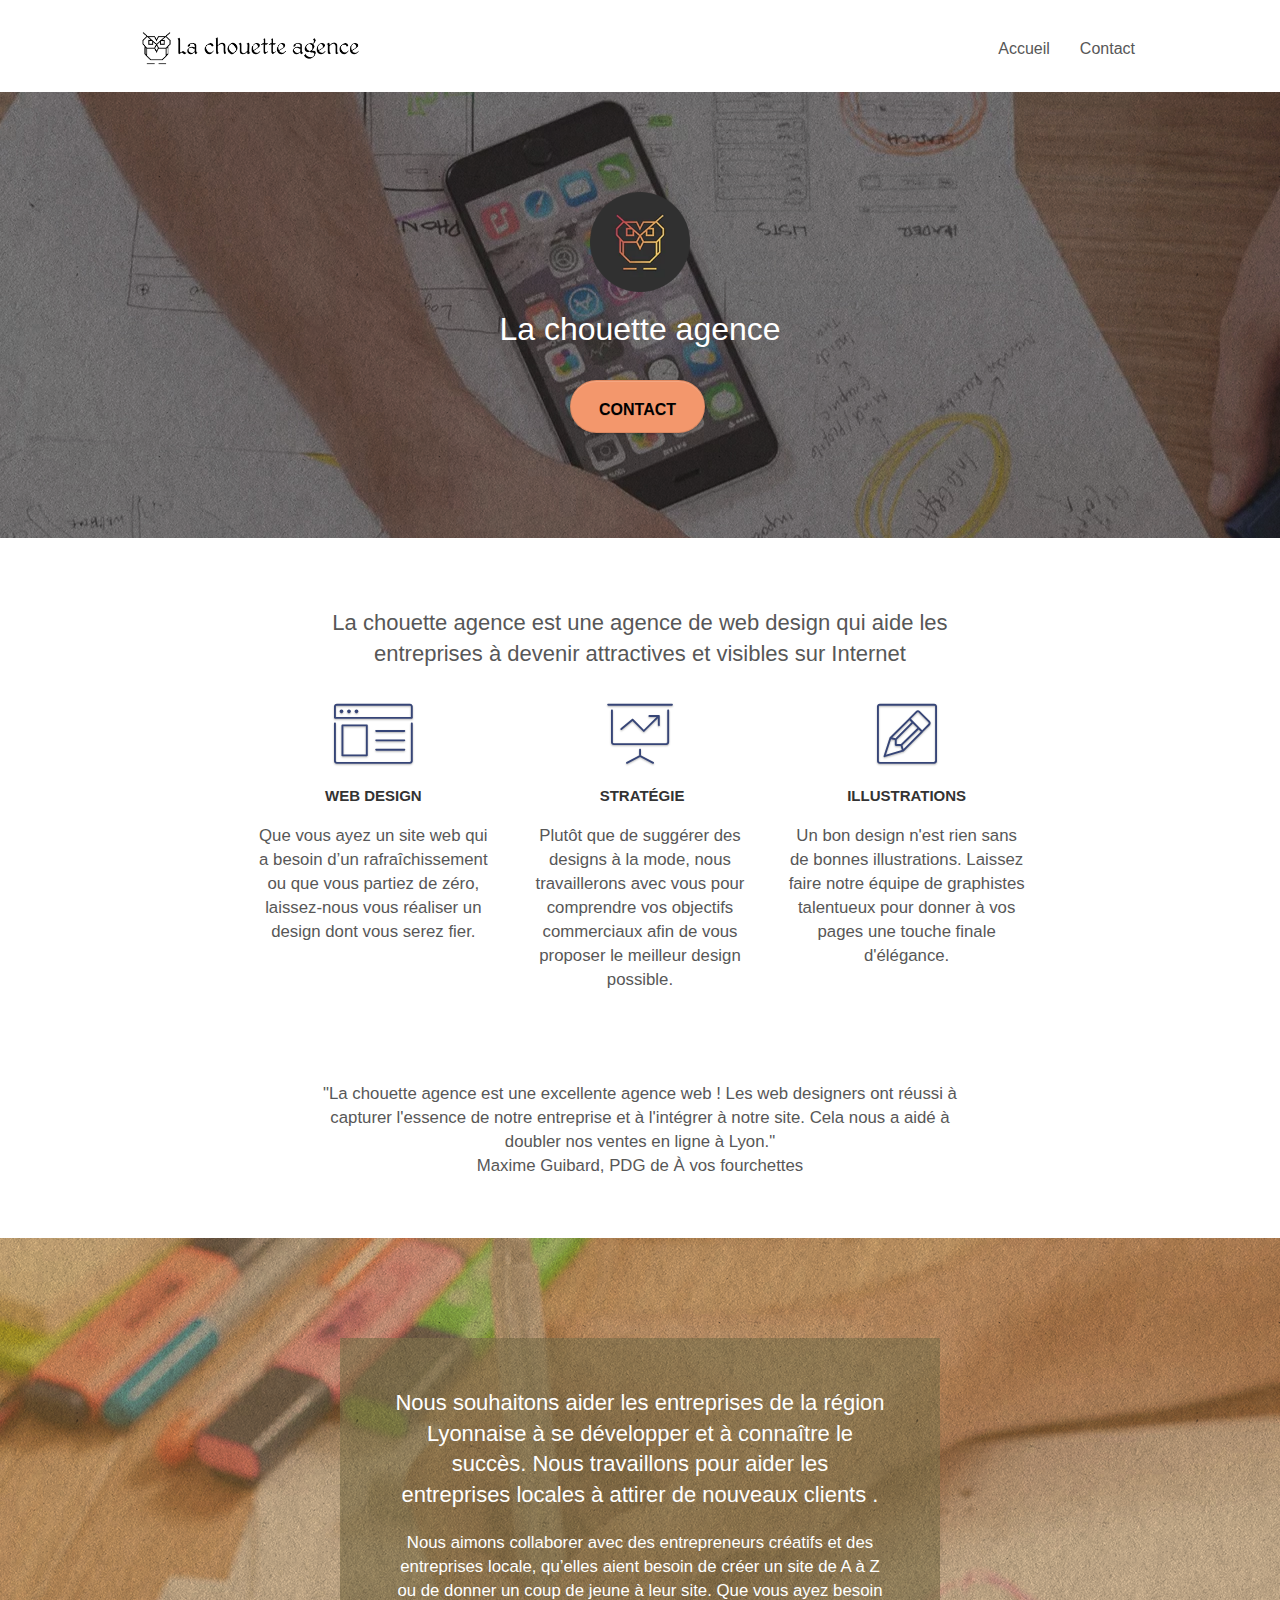
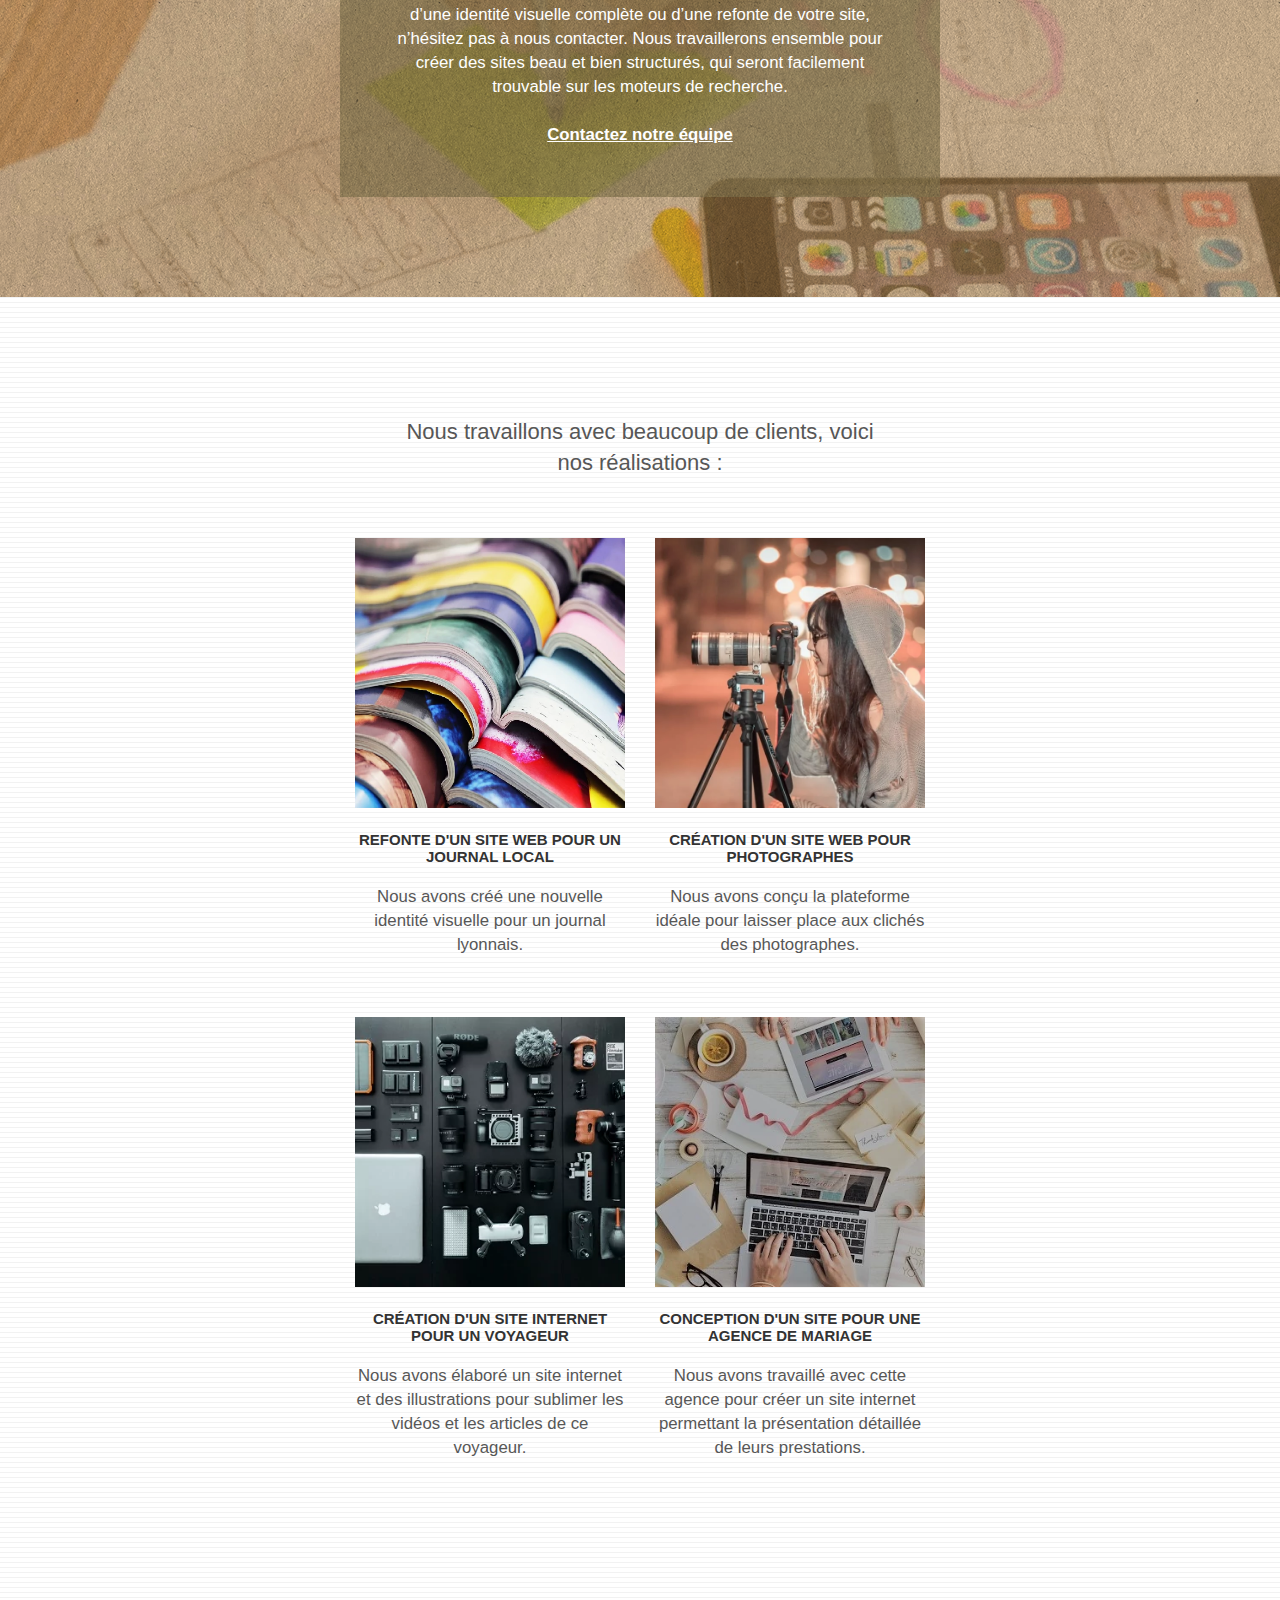
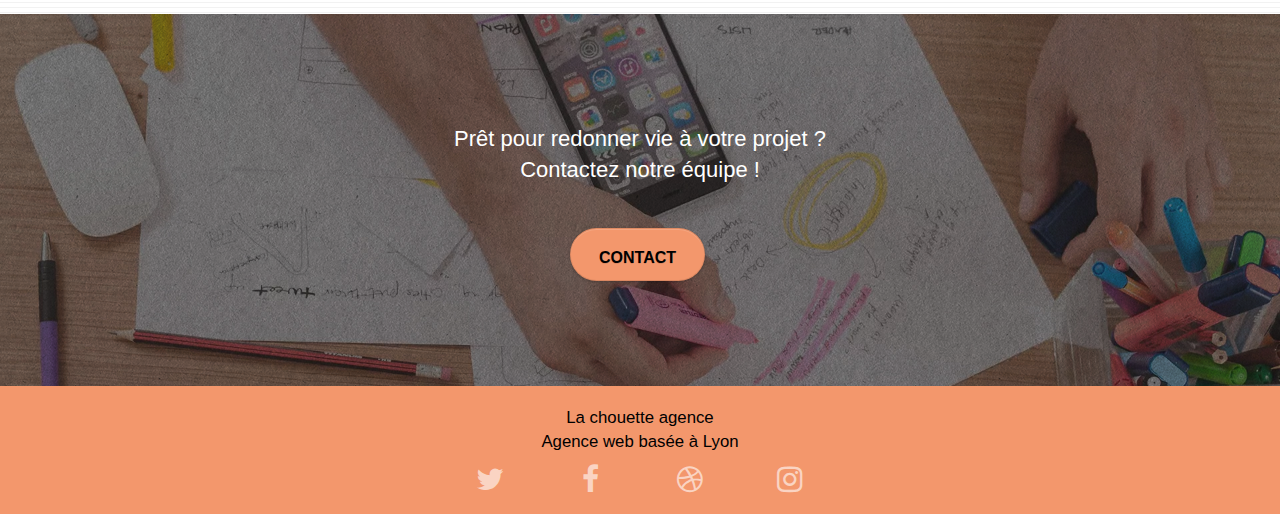
<file: index.html>
<!doctype html>

<!-- Changement : "Default" par "fr" -->
<html lang="fr">
<head>
    <meta charset="utf-8">

	<!-- Mots clés modifiés -->
    <meta name="keywords" content="Agence web à Lyon, stratégie web, web design, illustrations, design de site web, site web, web, internet, site internet, site">

	<!-- Contenu de description ajouté -->
	<meta name="description" content="La Chouette Agence est une entreprise de Web Design basée à Lyon">
    <meta name="viewport" content="width=device-width, initial-scale=1.0, viewport-fit=cover">
    <link rel="shortcut icon" type="image/x-icon" href="favicon.ico">
    
	<!-- CSS minifié -->
	<link rel="stylesheet" type="text/css" href="css/et-line.min.css">
	<link rel="stylesheet" href="https://stackpath.bootstrapcdn.com/bootstrap/3.4.1/css/bootstrap.min.css" integrity="sha384-HSMxcRTRxnN+Bdg0JdbxYKrThecOKuH5zCYotlSAcp1+c8xmyTe9GYg1l9a69psu" crossorigin="anonymous">
	<link rel="stylesheet" type="text/css" href="style.min.css">
	<link rel="stylesheet" href="https://cdnjs.cloudflare.com/ajax/libs/font-awesome/4.7.0/css/font-awesome.min.css" integrity="sha256-eZrrJcwDc/3uDhsdt61sL2oOBY362qM3lon1gyExkL0=" crossorigin="anonymous" />	

    <!-- JS minifié -->
	<script defer src="https://cdn.jsdelivr.net/npm/jquery@2.2.4/dist/jquery.min.js" integrity="sha256-BbhdlvQf/xTY9gja0Dq3HiwQF8LaCRTXxZKRutelT44=" crossorigin="anonymous"></script>
	<script defer src="https://stackpath.bootstrapcdn.com/bootstrap/3.4.1/js/bootstrap.min.js" integrity="sha384-aJ21OjlMXNL5UyIl/XNwTMqvzeRMZH2w8c5cRVpzpU8Y5bApTppSuUkhZXN0VxHd" crossorigin="anonymous"></script>
	<script defer src="js/blocs.min.js"></script>

	<!-- Ajout d'un titre -->
    <title>La Chouette Agence - Entreprise de Web Design - Lyon</title>
    
<!-- Analytics -->
<!-- Analytics END -->
    
</head>
<body>
<!-- Principal conteneur -->
<div class="page-container">
    
	<!-- bloc-0 -->
	<header class="bloc bgc-white l-bloc" id="bloc-0">
		<div class="container bloc-sm">
			<nav class="navbar row">
				<div class="navbar-header">
					<!-- Texte caché
					<div
						class="keywords"
						style="color:#cccccc;font-size:1px;">
						Agence web à paris, stratégie web, web design, illustrations, design de site web, site web,
						web, internet, site internet, site
					</div> -->
					<a class="navbar-brand" href="index.html">
						<img src="img/la-chouette-agence.webp"
							alt="lyon web design logo agence web meilleure agence"
							title="La chouette agence à Lyon" />
					</a>
					<!-- Texte caché
					<div
						class="keywords"
						style="color:#cccccc;font-size:1px;">
						Agence web à paris, stratégie web, web design, illustrations, design de site web, site web,
						web, internet, site internet, site
					</div> -->
					<button
						id="nav-toggle"
						type="button"
						class="ui-navbar-toggle navbar-toggle"
						data-toggle="collapse"
						data-target=".navbar-1">
						<span class="sr-only">Toggle navigation</span>
						<span class="icon-bar"></span>
						<span class="icon-bar"></span>
						<span class="icon-bar"></span>
					</button>
				</div>
				<div class="collapse navbar-collapse navbar-1 special-dropdown-nav">
					<ul class="site-navigation nav navbar-nav">
						<li>
							<a href="index.html" title="Retourner à l'accueil">Accueil</a>
						</li>
						<li>
							<a href="contact.html" title="Nous contacter">Contact</a>
						</li>
					</ul>
				</div>
			</nav>
		</div>
	</header>
	<!-- bloc-0 END -->

	<!-- bloc-1-presentation -->
	<section class="bloc bgc-dark-slate-blue bg-banniere d-bloc bg-t-edge bloc-bg-texture texture-paper b-parallax" id="bloc-1-hero">
		<div class="container bloc-lg">
			<div class="row tight-width-whitespace">
				<div class="col-sm-12">
					<img src="img/logo.webp"
						class="center-block image-resize-mode logo"
						alt="La chouette agence, agence web Lyon, création logo lyon"
						title="La chouette agence, agence web Lyon"
					/>
					<h1 class="text-center hero-bloc-text tc-white ">
						La chouette agence
					</h1>
					<div class="text-center">
						<a href="contact.html"
						id="cta-hero"
						class="btn btn-lg btn-clean btn-rd cta-hero btn-atomic-tangerine"
						title="Nous contacter">
						Contact
						</a>
					</div>
				</div>
			</div>
		</div>
	</section>
	<!-- bloc-1-presentation END -->

	<!-- bloc-2-services -->
	<section class="bloc bgc-white l-bloc" id="bloc-2-services">
		<div class="container bloc-md">
			<div class="row">
				<div class="col-xs-12 col-md-8 col-md-offset-2 text-center">
					<h2>La chouette agence est une agence de web design qui aide
						les entreprises à devenir attractives et visibles sur Internet
					</h2>
					<!-- <img alt="agence web, agence web paris, web design paris, stratégie web" src="img/title.png" /> -->
				</div>
			</div>
			<div class="row voffset-lg med-width-whitespace">
				<div class="col-sm-4">
					<div class="text-center">
						<span class="et-icon-browser sm-shadow icon-dark-slate-blue icons icon-lg"></span>
					</div>
					<h3 class="mg-md text-center">
						Web design
					</h3>
					<p class="text-center ">
						Que vous ayez un site web qui a besoin d&rsquo;un rafraîchissement ou que vous partiez de zéro,
						laissez-nous vous réaliser un design dont vous serez fier.
					</p>
				</div>
				<div class="col-sm-4">
					<div class="text-center">
						<span class="et-icon-presentation sm-shadow icon-dark-slate-blue icons icon-lg"></span>
					</div>
					<h3 class="mg-md text-center">
						&nbsp;Stratégie
					</h3>
					<p class="text-center ">
						Plutôt que de suggérer des designs à la mode, nous travaillerons avec vous pour comprendre vos
						objectifs commerciaux afin de vous proposer le meilleur design possible.<br>
					</p>
				</div>
				<div class="col-sm-4">
					<div class="text-center">
						<span class="et-icon-edit sm-shadow icon-dark-slate-blue icons icon-lg"></span>
					</div>
					<h3 class="mg-md text-center">
						Illustrations
					</h3>
					<p class="text-center ">
						Un bon design n'est rien sans de bonnes illustrations. Laissez faire notre équipe de graphistes
						talentueux pour donner à vos pages une touche finale d'élégance.
					</p>
				</div>
			</div>
			<div class="row voffset-lg voffset">
				<div class="col-xs-12 col-md-8 col-md-offset-2 text-center">
					<!-- <img alt="agence web, agence web paris, web design paris, stratégie web" src="img/citation.png" /> -->
					<p class="citation">"La chouette agence est une excellente agence web ! Les
						web designers ont réussi à capturer l'essence de notre
						entreprise et à l'intégrer à notre site. Cela nous a aidé à
						doubler nos ventes en ligne à Lyon."<br />
						<span>Maxime Guibard, PDG de À vos fourchettes</span>
					</p>
				</div>
			</div>
		</div>
	</section>
	<!-- bloc-2-services END -->

	<!-- bloc-3-what-i-do -->
	<section class="bloc tc-white bgc-atomic-tangerine bg-presentation d-bloc bloc-bg-texture texture-paper b-parallax" id="bloc-3-what-i-do">
		<div class="container bloc-lg">
			<div class="row tight-width-whitespace black-background">
				<div class="col-sm-12">
					<h2 class="mg-md text-center tc-white">
						Nous souhaitons aider les entreprises de la région Lyonnaise à se développer et à connaître le succès.
						Nous travaillons pour aider les entreprises locales à attirer de nouveaux clients .<br>
					</h2>
					<p class="text-center white">
						Nous aimons collaborer avec des entrepreneurs créatifs et des entreprises locale, qu’elles aient besoin
						de créer un site de A à Z ou de donner un coup de jeune à leur site. Que vous ayez besoin d’une identité
						visuelle complète ou d’une refonte de votre site, n’hésitez pas à nous contacter. Nous travaillerons
						ensemble pour créer des sites beau et bien structurés, qui seront facilement trouvable sur les moteurs
						de recherche.
						<br>
						<br>
						<a class="ltc-white bold-link"
						href="contact.html"
						title="Nous contacter">
						Contactez notre équipe
						</a>
						<br>
					</p>
				</div>
			</div>
		</div>
	</section>
	<!-- bloc-3-what-i-do END -->

	<!-- bloc-4-portfolio -->
	<section class="bloc bgc-white bg-lines-h2-bg bg-repeat l-bloc" id="bloc-4-portfolio">
		<div class="container bloc-lg">
			<div class="row">
				<div class="col-xs-12 col-md-6 col-md-offset-3 text-center">
					<h2>Nous travaillons avec beaucoup de clients,
						voici nos réalisations :
					</h2>
					<!-- <img alt="agence web, agence web paris, web design paris, stratégie web" src="img/title2.png" /> -->
				</div>
			</div>
			<div class="row tight-width-whitespace portfolio-row">
				<div class="col-sm-6">
					<a href="#"
					data-lightbox="img/1.webp"
					data-gallery-id="gallery-1"
					data-caption="Refonte d'un site web pour un journal local"
					data-frame="snapshot-lb">
					<img src="img/1.webp"
							alt="lyon web design logo agence web meilleure agence et refonte site web journal"
							class="img-responsive portfolio-thumb"
							title="Refonte d'un site web pour un journal local"
						/>
					</a>
					<h3 class="mg-md text-center">
						Refonte d'un site web pour un journal local
					</h3>
					<p class="text-center">
						Nous avons créé une nouvelle identité visuelle pour un journal lyonnais.
					</p>
				</div>
				<div class="col-sm-6">
					<a href="#"
					data-lightbox="img/2.webp"
					data-gallery-id="gallery-1"
					data-caption="Création d'un site web pour photographes"
					data-frame="snapshot-lb">
					<img src="img/2.webp"
							alt="lyon web design logo agence web meilleure agence, Création d'un site web pour photographes"
							class="img-responsive portfolio-thumb"
							title="Création d'un site web pour photographes"
						/>
					</a>
					<h3 class="mg-md text-center">
						Création d'un site web pour photographes
					</h3>
					<p class="text-center">
						Nous avons conçu la plateforme idéale pour laisser place aux clichés des photographes.
					</p>
				</div>
			</div>
			<div class="row tight-width-whitespace portfolio-row">
				<div class="col-sm-6">
					<a href="#"
					data-lightbox="img/3.webp"
					data-gallery-id="gallery-1"
					data-caption="Création d'un site internet pour un voyageur"
					data-frame="snapshot-lb">
					<img src="img/3.webp"
							alt="lyon web design logo agence web meilleure agence, Création d'un site web pour voyageur"
							class="img-responsive portfolio-thumb"
							title="Création d'un site internet pour un voyageur"
						/>
					</a>
					<h3 class="mg-md text-center">
						Création d'un site internet pour un voyageur
					</h3>
					<p class="text-center">
						Nous avons élaboré un site internet et des illustrations pour sublimer les vidéos et les articles de ce voyageur.
					</p>
				</div>
				<div class="col-sm-6">
					<a href="#"
					data-lightbox="img/4.webp"
					data-gallery-id="gallery-1"
					data-caption="Conception d'un site pour une agence de mariage"
					data-frame="snapshot-lb">
					<img src="img/4.webp"
							alt="lyon web design logo agence web meilleure agence, Création d'un site web pour agence de mariage"
							class="img-responsive portfolio-thumb"
							title="Conception d'un site pour une agence de mariage"
						/>
					</a>
					<h3 class="mg-md text-center">
						Conception d'un site pour une agence de mariage
					</h3>
					<p class="text-center">
						Nous avons travaillé avec cette agence pour créer un site internet permettant la présentation détaillée de leurs prestations.
					</p>
				</div>
			</div>
		</div>
	</section>
	<!-- bloc-4-portfolio END -->

	<!-- bloc-5-cta -->
	<section class="bloc bgc-dark-slate-blue bg-banniere d-bloc bloc-bg-texture texture-paper" id="bloc-5-cta">
		<div class="container bloc-lg">
			<div class="row">
				<h2 class="mg-md text-center tc-white">
					Prêt pour redonner vie à votre projet ?<br>Contactez notre équipe !
				</h2>
				<div class="col-sm-12 text-center">
					<a href="contact.html"
					class="btn btn-atomic-tangerine btn-clean btn-rd btn-lg cta-hero"
					title="Nous contacter">
					Contact
					</a>
				</div>
			</div>
		</div>
	</section>
	<!-- bloc-5-cta END -->

	<!-- ScrollToTop Button -->
	<a class="bloc-button btn btn-d scrollToTop" onclick="scrollToTarget('1')"><span class="fa fa-chevron-up"></span></a>
	<!-- ScrollToTop Button END-->

	<!-- Footer - bloc-8 -->
	<footer class="bloc bgc-atomic-tangerine d-bloc" id="bloc-8">
		<div class="container bloc-sm">
			<div class="row">
				<div class="col-sm-12">
					<p class="text-center black">
						La chouette agence<br />
						Agence web basée à Lyon
					</p>
					<div class="row row-no-gutters social">
						<div class="col-sm-3">
							<div class="text-center">
								<a class="social"
									href="https://twitter.com/"
									title="Retrouvez-nous sur Twitter"
									target="_blank"
									rel="noopener">
									<span class="fa fa-twitter icon-md"></span>
								</a>
							</div>
						</div>
						<div class="col-sm-3">
							<div class="text-center">
								<a class="social"
									href="https://www.facebook.com/"
									title="Retrouvez-nous sur Facebook"
									target="_blank"
									rel="noopener">
									<span class="fa fa-facebook icon-md"></span>
								</a>
							</div>
						</div>
						<div class="col-sm-3">
							<div class="text-center">
								<a class="social"
									href="https://dribbble.com/"
									title="Retrouvez-nous sur Dribbble"
									target="_blank"
									rel="noopener">
									<span class="fa fa-dribbble icon-md"></span>
								</a>
							</div>
						</div>
						<div class="col-sm-3">
							<div class="text-center">
								<a class="social"
									href="https://www.instagram.com/"
									title="Retrouvez-nous sur Instagram"
									target="_blank"
									rel="noopener">
									<span class="fa fa-instagram icon-md"></span>
								</a>
							</div>
						</div>
						<!-- Texte caché
						<div
							class="keywords"
							style="color:#F3976C;">
							Agence web à paris, stratégie web, web design, illustrations, design de site web, site web,
							web, internet, site internet, site
						</div> -->
					</div>

					<!-- Liens inutiles pour le SEO -->
					<!-- <div class="row">
						<div class="col-sm-4">
							Partenaires
								<ul>
									<li><a href="voiture.com">voiture.com</a></li>
									<li><a href="pizza.com">pizza.com</a></li>
									<li><a href="matoiture.com">matoiture.com</a></li>
									<li><a href="immobilierseo.com">immobilierseo.com</a></li>
								</ul>		
						</div>
						<div class="col-sm-4">
							Annuaires liste 1
							<ul>
								<li><a href="annuaireagence.com">annuaireagence.com</a></li>
								<li><a href="annuaireseo.com">annuaireseo.com</a></li>
								<li><a href="annuairemarketing.com">annuairemarketing.com</a></li>
								<li><a href="123seoture.com">123seo.com</a></li>
								<li><a href="123site.com">123site.com</a></li>
								<li><a href="annuairewordpress.com">annuairewordpress.com</a></li>
								<li><a href="listeagence.com">listeagence.com</a></li>
								<li><a href="meilleuresagencesparis.com">meilleuresagencesparis.com</a></li>
								<li><a href="listeseo.com">listeseo.com</a></li>
							</ul>
						</div>
						<div class="col-sm-4">
							Annuaires liste 2
							<ul>
								<li><a href="betterseo.com">betterseo.com</a></li>
								<li><a href="ameliorerseo.com">ameliorerseo.com</a></li>
								<li><a href="seojuicelien.com">seojuicelien.com</a></li>
								<li><a href="meilleursliens.com">meilleursliens.com</a></li>
								<li><a href="liensagogo.com">liensagogo.com</a></li>
								<li><a href="backlink.com">backlink.com</a></li>
								<li><a href="linkjuiceannuaire.com">linkjuiceannuaire.com</a></li>
								<li><a href="remontersurgoogle.com">remontersurgoogle.com</a></li>
								<li><a href="vraiseofiable.com">vraiseofiable.com</a></li>
							</ul>
						</div>
					</div> -->
				</div>
			</div>
		</div>
	</footer>
	<!-- Footer - bloc-8 END -->

</div>
<!-- Principal conteneur END -->

</body>
</html>
</file>
<file: style.min.css>
body{margin:0;padding:0;background:#fff;overflow-x:hidden}a,button{transition:all .3s ease-in-out;outline:0!important}a:hover{text-decoration:none;cursor:pointer}#page-loading-blocs-notifaction{position:fixed;top:0;bottom:0;width:100%;z-index:100000;background:#fff url(img/pageload-spinner.gif) no-repeat center center}.bloc{width:100%;clear:both;background:50% 50% no-repeat;padding:0 50px;background-size:cover;position:relative}.bloc .container{padding-left:0;padding-right:0}.bloc-lg{padding:100px 50px}.bloc-md{padding:50px}.bloc-sm{padding:20px 50px}.bg-b-edge,.bg-bl-edge,.bg-br-edge,.bg-center,.bg-l-edge,.bg-r-edge,.bg-repeat,.bg-t-edge,.bg-tl-edge,.bg-tr-edge{background-size:auto!important}.bg-repeat{background:repeat}.bg-t-edge{background:top no-repeat}.bloc-bg-texture::before{content:"";background-size:2px 2px;position:absolute;top:0;bottom:0;left:0;right:0}.texture-paper::before{background:url(img/texture-paper.webp);background-size:280px 280px}.b-parallax{background-attachment:fixed}.d-bloc{color:rgba(255,255,255,.7)}.d-bloc button:hover{color:rgba(255,255,255,.9)}.d-bloc .icon-round,.d-bloc .icon-rounded,.d-bloc .icon-semi-rounded-a,.d-bloc .icon-semi-rounded-b,.d-bloc .icon-square{border-color:rgba(255,255,255,.9)}.d-bloc .divider-h span{border-color:rgba(255,255,255,.2)}.d-bloc .a-btn,.d-bloc .navbar a,.d-bloc .navbar-brand,.d-bloc a .icon-lg,.d-bloc a .icon-md,.d-bloc a .icon-sm,.d-bloc a .icon-xl,.d-bloc h1 a,.d-bloc h2 a,.d-bloc h3 a,.d-bloc h4 a,.d-bloc h5 a,.d-bloc h6 a,.d-bloc p a{color:rgba(255,255,255,.6)}.d-bloc .a-btn:hover,.d-bloc .navbar a:hover,.d-bloc .navbar-brand:hover,.d-bloc a:hover .icon-lg,.d-bloc a:hover .icon-md,.d-bloc a:hover .icon-sm,.d-bloc a:hover .icon-xl,.d-bloc h1 a:hover,.d-bloc h2 a:hover,.d-bloc h3 a:hover,.d-bloc h4 a:hover,.d-bloc h5 a:hover,.d-bloc h6 a:hover,.d-bloc p a:hover{color:rgba(255,255,255,1)}.d-bloc .navbar-toggle .icon-bar{background:rgba(255,255,255,1)}.d-bloc .btn-wire,.d-bloc .btn-wire:hover{color:rgba(255,255,255,1);border-color:rgba(255,255,255,1)}.d-bloc .panel{color:rgba(0,0,0,.5)}.d-bloc .panel button:hover{color:rgba(0,0,0,.7)}.d-bloc .panel icon{border-color:rgba(0,0,0,.7)}.d-bloc .panel .divider-h span{border-color:rgba(0,0,0,.1)}.d-bloc .panel .a-btn{color:rgba(0,0,0,.6)}.d-bloc .panel .a-btn:hover{color:rgba(0,0,0,1)}.d-bloc .panel .btn-wire,.d-bloc .panel .btn-wire:hover{color:rgba(0,0,0,.7);border-color:rgba(0,0,0,.3)}.d-bloc .panel,.l-bloc{color:rgba(0,0,0,.5)}.d-bloc .panel button:hover,.l-bloc button:hover{color:rgba(0,0,0,.7)}.l-bloc .icon-round,.l-bloc .icon-rounded,.l-bloc .icon-semi-rounded-a,.l-bloc .icon-semi-rounded-b,.l-bloc .icon-square{border-color:rgba(0,0,0,.7)}.d-bloc .panel .divider-h span,.l-bloc .divider-h span{border-color:rgba(0,0,0,.1)}.d-bloc .panel .a-btn,.l-bloc .a-btn,.l-bloc .navbar a,.l-bloc .navbar-brand,.l-bloc a .icon-lg,.l-bloc a .icon-md,.l-bloc a .icon-sm,.l-bloc a .icon-xl,.l-bloc h1 a,.l-bloc h2 a,.l-bloc h3 a,.l-bloc h4 a,.l-bloc h5 a,.l-bloc h6 a,.l-bloc p a{color:rgba(0,0,0,.6)}.d-bloc .panel .a-btn:hover,.l-bloc .a-btn:hover,.l-bloc .navbar a:hover,.l-bloc .navbar-brand:hover,.l-bloc a:hover .icon-lg,.l-bloc a:hover .icon-md,.l-bloc a:hover .icon-sm,.l-bloc a:hover .icon-xl,.l-bloc h1 a:hover,.l-bloc h2 a:hover,.l-bloc h3 a:hover,.l-bloc h4 a:hover,.l-bloc h5 a:hover,.l-bloc h6 a:hover,.l-bloc p a:hover{color:rgba(0,0,0,1)}.l-bloc .navbar-toggle .icon-bar{color:rgba(0,0,0,.6)}.d-bloc .panel .btn-wire,.d-bloc .panel .btn-wire:hover,.l-bloc .btn-wire,.l-bloc .btn-wire:hover{color:rgba(0,0,0,.7);border-color:rgba(0,0,0,.3)}.voffset{margin-top:30px}.voffset-lg{margin-top:80px}.row-no-gutters{margin-right:0;margin-left:0}.row.row-no-gutters>[class*=" col-"],.row.row-no-gutters>[class^=col-]{padding-right:0;padding-left:0}#bloc-1-hero h1{font-size:32px}.navbar{margin-bottom:0;z-index:1}.navbar-brand{height:auto;padding:3px 15px;font-size:25px;font-weight:400;font-weight:600;line-height:44px}.navbar-brand img{height:40px;margin:0 5px 0 0;display:inline;width:100%}.navbar-brand img[src$=svg]{min-width:100px}.nav-center .navbar-brand img{margin:0}.navbar .nav{padding-top:2px;margin-right:-16px;float:right;z-index:1}.nav>li{float:left;margin-top:4px;font-size:16px}.navbar-nav .open .dropdown-menu>li>a{text-align:inherit}.nav>li a:focus,.nav>li a:hover{background:0 0}.navbar-toggle{margin:10px 10px 0 0;border:0}.navbar-toggle:hover{background:0 0!important}.navbar-toggle .icon-bar{background-color:rgba(0,0,0,.5);width:26px}.nav-invert .navbar .nav{float:left}.nav-invert .navbar-brand,.nav-invert .navbar-header{float:right;position:relative;z-index:2}@media (min-width:768px){.site-navigation{position:absolute;top:50%;right:20px;transform:translate(0,-50%)}.nav>li .dropdown-menu a,.nav>li .dropdown-menu a:hover{color:#484848}.nav-invert .site-navigation{left:0;right:0}.nav-center{text-align:center}.nav-center .navbar-header{float:none;display:inline-block}.nav-center .site-navigation{position:relative;width:100%;right:0;margin-right:0;margin-top:20px}.nav-center.mini-nav .navbar-toggle{float:none;margin:10px auto 0}}.nav>li>.dropdown a{background:0 0!important;display:block;padding:14px 15px}nav .caret{margin:0 5px}.dropdown-menu .dropdown-menu{top:-8px;left:100%}.dropdown-menu .dropmenu-flow-right{top:100%;left:0;margin-left:-1px;border-top-left-radius:0;border-top-right-radius:0}.dropdown-menu .dropdown span{border:4px solid #000;border-top-color:transparent;border-right-color:transparent;border-bottom-color:transparent;margin:6px -5px 0 0!important;float:right}.mg-md{margin-top:10px;margin-bottom:20px;position:relative}.mg-lg{margin-top:10px;margin-bottom:40px}.btn{margin:0 5px 5px 0}.btn.pull-right{margin:0 0 5px 5px}.btn-d,.btn-d:focus,.btn-d:hover{color:#fff;background:rgba(0,0,0,.3)}button{outline:0!important}.btn-rd{border-radius:40px}.btn-clean{border:1px solid rgba(0,0,0,.08);border-bottom-color:rgba(0,0,0,.1);text-shadow:0 1px 0 rgba(0,0,1,.1);box-shadow:0 1px 3px rgba(0,0,1,.25),inset 0 1px 0 0 rgba(255,255,255,.15)}.icon-md{font-size:30px!important}.icon-lg{font-size:60px!important}.sm-shadow{text-shadow:0 1px 2px rgba(0,0,0,.3)}.panel-sq,.panel-sq .panel-footer,.panel-sq .panel-heading{border-radius:0}.panel-rd{border-radius:30px}.panel-rd .panel-heading{border-radius:29px 29px 0 0}.panel-rd .panel-footer{border-radius:0 0 29px 29px}.form-control{border-color:rgba(0,0,0,.1);box-shadow:none}.scrollToTop{width:40px;height:40px;position:fixed;bottom:20px;right:20px;opacity:0;z-index:500;transition:all .3s ease-in-out}.scrollToTop span{margin-top:6px}.showScrollTop{font-size:14px;opacity:1}a[data-lightbox]{position:relative;display:block;text-align:center}a[data-lightbox]:hover::before{content:"+";font-family:HelveticaNeue-Light,"Helvetica Neue Light","Helvetica Neue",Helvetica,Arial;font-size:32px;width:50px;height:50px;margin-left:-25px;border-radius:50%;background:rgba(0,0,0,.6);color:#fff;font-weight:100;z-index:1;position:absolute;top:50%;transform:translateY(-50%)}a[data-lightbox]:hover img{opacity:.6;animation-fill-mode:none}#lightbox-modal{display:flex;align-items:center}#lightbox-modal .modal-dialog{width:90%;max-width:900px;margin:0 auto 0}#lightbox-modal .modal-dialog img{width:auto;height:50vh;margin:0 auto}.lightbox-caption{padding:20px;color:#fff;background:rgba(0,0,0,.5);position:absolute;left:15px;right:15px;bottom:5px}.close-lightbox{color:#fff;font-size:30px;position:absolute;top:20px;right:20px;z-index:20;background:rgba(0,0,0,.5);border:none;line-height:30px;padding:0 9px 5px;opacity:.3}.close-lightbox:hover,.next-lightbox:hover,.prev-lightbox:hover{opacity:1;color:#fff}.next-lightbox,.prev-lightbox{font-size:20px;color:rgba(255,255,255,.9);background:rgba(0,0,0,.5);transition:all .2s ease-in-out;position:absolute;top:45%;z-index:1;opacity:.4}.next-lightbox{padding:6px 8px 1px 13px;right:25px}.prev-lightbox{padding:6px 13px 1px 10px;left:25px}.snapshot-lb .modal-body{padding-bottom:45px}.snapshot-lb .lightbox-caption{padding:0;color:rgba(0,0,0,.5);background:0 0}.btn,a,h1,h2,h3,h4,h5,h6,label,p{font-family:helvetica;font-weight:400;color:#575757!important}.container{max-width:1000px}.hero-bloc-text{font-size:38px}.hero-bloc-text-sub{font-size:36px}.statement-bloc-text{line-height:26px;font-style:italic;font-size:20px;text-align:center;font-weight:lighter;max-width:520px;margin:auto auto auto auto}p{font-size:1em}@media (min-width:1024px){p{font-size:1.2em}}.tight-width-whitespace{max-width:600px;margin:auto auto auto auto}.h1{font-size:20px;font-family:"Open Sans"}.cta-hero{margin-top:22px;color:#fff!important;text-transform:uppercase;padding:18px 28px 12px 28px;font-size:16px;font-weight:700}.social{display:flex;flex-wrap:wrap;justify-content:space-around;max-width:400px;margin:auto auto auto auto}h2{font-size:22px;line-height:1.4em}h3{font-size:15px;text-transform:uppercase;font-weight:700;color:#333!important}.med-width-whitespace{max-width:800px;margin:auto auto auto auto;box-shadow:0 0 0 #000}h1{color:#333!important}h4{color:#333!important}.icons{margin-bottom:14px;margin-top:24px}.white{color:#fff!important}.black{color:#000!important}.portfolio-thumb{margin-bottom:24px;width:100%;height:100%}.portfolio-row{margin-bottom:44px;margin-top:50px}.avatar{box-shadow:0 4px 9px rgba(0,0,0,.3)}.black-background{background-color:rgba(165,147,99,.7);padding:40px 40px 40px 40px}.bold-link{font-weight:900;text-decoration:underline!important}.bgc-white{background-color:#fff}.bgc-dark-slate-blue{background-color:#364577}.bgc-atomic-tangerine{background-color:#f3976c}.tc-white{color:#fff!important}.btn-atomic-tangerine{background:#f3976c;color:#000!important}.btn-atomic-tangerine:hover{background:#c27956!important;color:#fff!important}.ltc-white{color:#fff!important}.ltc-white:hover{color:#ccc!important}.ltc-atomic-tangerine{color:#f3976c!important}.ltc-atomic-tangerine:hover{color:#c27956!important}.icon-dark-slate-blue{color:#364577!important;border-color:#364577!important}.logo{height:100px;width:100px}.bg-dots-bg{background-image:url(img/dots-bg.png)}.bg-lines-h2-bg{background-image:url(img/lines-h2-bg.webp)}.bg-banniere{background-image:url(img/la-chouette-agence-banniere.webp);width:inherit;height:inherit}.bg-presentation{background-image:url(img/image-de-presentation.webp);width:inherit;height:inherit}iframe#maps{width:100%;height:40vh;border:0}@media (max-width:1024px){.bloc{padding-left:20px;padding-right:20px}.bloc-tile-2.full-width-bloc .container,.bloc-tile-3.full-width-bloc .container,.bloc-tile-4.full-width-bloc .container,.bloc.full-width-bloc{padding-left:0;padding-right:0}}@media (max-width:992px) and (min-width:768px){.navbar .nav{max-width:80%}.nav-center.navbar .nav{max-width:100%}}@media only screen and (min-width:768px) and (max-width:1024px) and (orientation:landscape){.b-parallax{background-attachment:scroll}}@media only screen and (min-width:1024px) and (max-width:1366px){.b-parallax{background-attachment:scroll}}@media (max-width:991px){.container{width:100%}.b-parallax{background-attachment:scroll}#hero-bloc,.page-container{overflow-x:hidden;position:relative}.bloc-group,.bloc-group .bloc{display:block;width:100%}}@media (max-width:767px){.page-container{overflow-x:hidden;position:relative}#disqus_thread,h1,h2,h3,h4,h5,h6,p{padding-left:10px!important;padding-right:10px!important}.b-parallax{background-attachment:scroll}.navbar .nav{padding-top:0;border-top:1px solid rgba(0,0,0,.2);float:none!important}.navbar.row{margin-left:0;margin-right:0}.site-navigation{position:inherit;transform:none}.nav>li{margin-top:0;border-bottom:1px solid rgba(0,0,0,.1);background:rgba(0,0,0,.05);text-align:left;padding-left:15px;width:100%}.nav>li:hover{background:rgba(0,0,0,.08)}.dropdown .dropdown a .caret{float:none;margin:5px 0 0 10px!important;border:4px solid #000;border-bottom-color:transparent;border-right-color:transparent;border-left-color:transparent}#hero-bloc .navbar .nav{background:rgba(0,0,0,.8)}#hero-bloc .navbar .nav a{color:rgba(255,255,255,.6)}.hero{padding:50px 0}.hero-nav{left:-1px;right:-1px}.navbar-collapse{padding:0;overflow-x:hidden;box-shadow:none}.navbar-brand img{max-height:40px;width:100%}.nav-invert .navbar-header{float:none;width:100%}.nav-invert .navbar-toggle{float:left;margin-left:10px}.bloc{padding-left:0;padding-right:0}.bloc-lg,.bloc-xl,.bloc-xxl{padding:40px 0}#bloc-3-what-i-do .bloc-lg{padding:0}.bloc-md,.bloc-sm{padding-left:0;padding-right:0}.bloc-fill-screen .fill-bloc-bottom-edge,.bloc-fill-screen .fill-bloc-top-edge,.bloc-tile-2 .container,.bloc-tile-3 .container,.bloc-tile-4 .container{padding-left:0;padding-right:0}.bloc-6{width:80%}#bloc-7{padding:0 1em}.a-block{padding:0 10px}.btn-dwn{display:none}.voffset{margin-top:5px}.voffset-md{margin-top:20px}.voffset-lg{margin-top:30px}form{padding:5px}.close-lightbox{display:inline-block}.blocsapp-device-iphone5{background-size:216px 425px;padding-top:60px;width:216px;height:425px}.blocsapp-device-iphone5 img{width:180px;height:320px}}@media (max-width:400px){.bloc{padding-left:0;padding-right:0}}@media (max-width:767px){.bloc-mob-center-text{text-align:center}}
</file>
